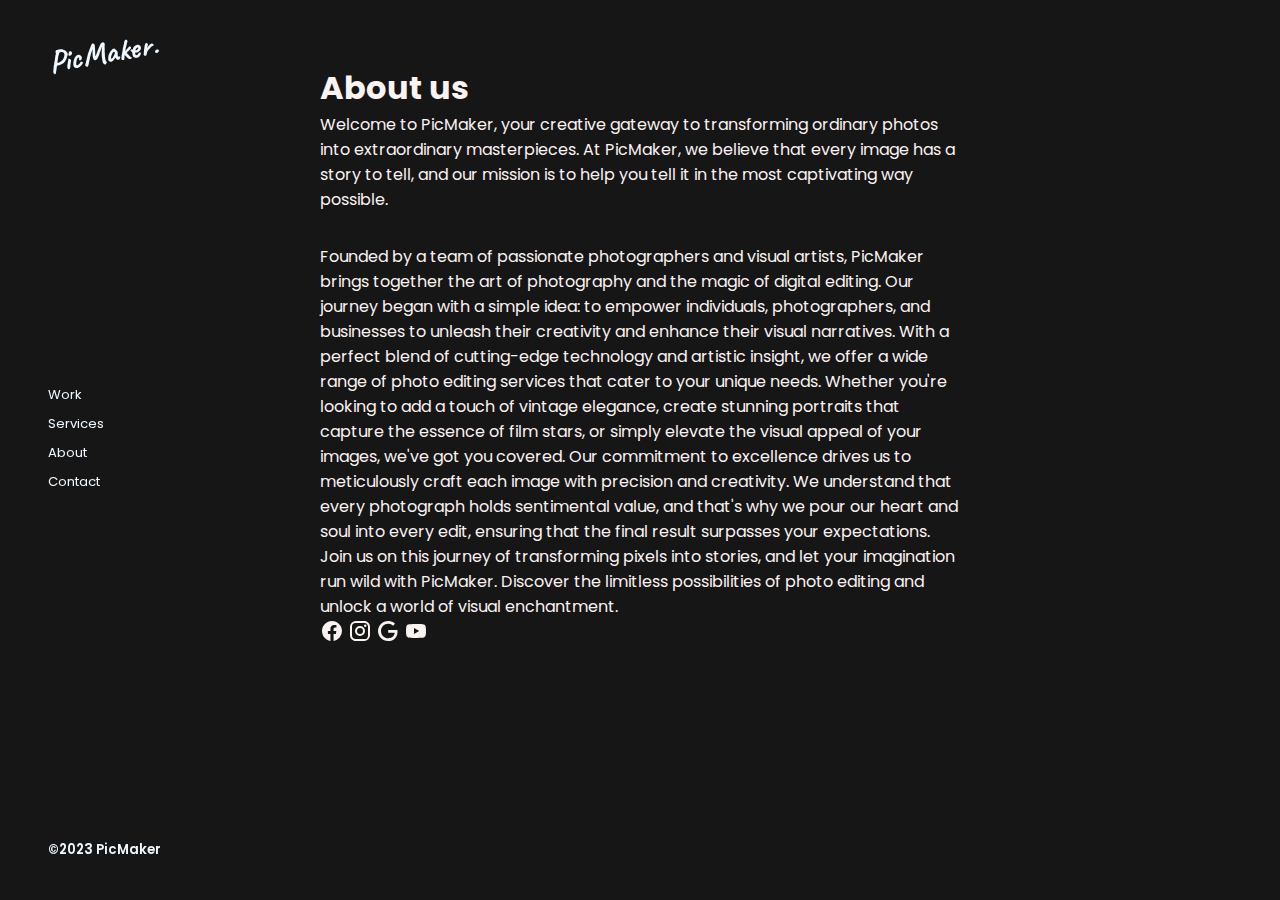
<file: about.html>
<!DOCTYPE html>
<html lang="en">
<head>
    <meta charset="UTF-8">
    <meta name="viewport" content="width=device-width, initial-scale=1.0">
    <title>Document</title>
    <link rel="stylesheet" href="style.css">
    <link rel="stylesheet" href="style2.css">
</head>
<body>
    
    <nav>
        <h1><a href="/">PicMaker.</a></h1>
        <ul class="sm-hide">
            <li ><a  href="work.html"> Work</a></li>
            <li ><a  href="service.html"> Services</a></li>
            <li ><a  href="about.html"> About</a></li>
            <li ><a  href="contact.html">Contact</a></li>
        </ul>
        <h5>©2023 PicMaker</h5>
    </nav>
    <!-- mobil -->
    <span id="menu" class="lg-hide lg-hide" >Menu</span>
     <div class="sm-nav ">
        
         <div class="sm-nav-item">
            <div>
                <ul>
                    <li class="t-hover"><a  href="work.html"> Work</a></li>
                    <li class="t-hover"><a  href="service.html"> Services</a></li>
                    <li class="t-hover"><a  href="about.html"> About</a></li>
                    <li class="t-hover"> <a  href="contact.html">Contact</a></li>
                </ul>
                
            </div>

         </div>
    </div>

        <main class="main-container">
            <div class="">
                <h1>About us</h1>
                <p>Welcome to PicMaker, your creative gateway to transforming ordinary photos into extraordinary masterpieces. At PicMaker, we believe that every image has a story to tell, and our mission is to help you tell it in the most captivating way possible.</p>

                 <div class="description">Founded by a team of passionate photographers and visual artists, PicMaker brings together the art of photography and the magic of digital editing. Our journey began with a simple idea: to empower individuals, photographers, and businesses to unleash their creativity and enhance their visual narratives.
                    With a perfect blend of cutting-edge technology and artistic insight, we offer a wide range of photo editing services that cater to your unique needs. Whether you're looking to add a touch of vintage elegance, create stunning portraits that capture the essence of film stars, or simply elevate the visual appeal of your images, we've got you covered.
                    Our commitment to excellence drives us to meticulously craft each image with precision and creativity. We understand that every photograph holds sentimental value, and that's why we pour our heart and soul into every edit, ensuring that the final result surpasses your expectations.
                    Join us on this journey of transforming pixels into stories, and let your imagination run wild with PicMaker. Discover the limitless possibilities of photo editing and unlock a world of visual enchantment.
                </div>
                 <div class="social">
                    <span> <a href="https://www.facebook.com"><svg xmlns="http://www.w3.org/2000/svg" viewBox="0 0 24 24" fill="currentColor"><title>facebook</title><path d="M12 2.04C6.5 2.04 2 6.53 2 12.06C2 17.06 5.66 21.21 10.44 21.96V14.96H7.9V12.06H10.44V9.85C10.44 7.34 11.93 5.96 14.22 5.96C15.31 5.96 16.45 6.15 16.45 6.15V8.62H15.19C13.95 8.62 13.56 9.39 13.56 10.18V12.06H16.34L15.89 14.96H13.56V21.96A10 10 0 0 0 22 12.06C22 6.53 17.5 2.04 12 2.04Z" /></svg></a></span>
                    <span> <a href="https://www.instagram.com"><svg xmlns="http://www.w3.org/2000/svg" viewBox="0 0 24 24" fill="currentColor"><title>instagram</title><path d="M7.8,2H16.2C19.4,2 22,4.6 22,7.8V16.2A5.8,5.8 0 0,1 16.2,22H7.8C4.6,22 2,19.4 2,16.2V7.8A5.8,5.8 0 0,1 7.8,2M7.6,4A3.6,3.6 0 0,0 4,7.6V16.4C4,18.39 5.61,20 7.6,20H16.4A3.6,3.6 0 0,0 20,16.4V7.6C20,5.61 18.39,4 16.4,4H7.6M17.25,5.5A1.25,1.25 0 0,1 18.5,6.75A1.25,1.25 0 0,1 17.25,8A1.25,1.25 0 0,1 16,6.75A1.25,1.25 0 0,1 17.25,5.5M12,7A5,5 0 0,1 17,12A5,5 0 0,1 12,17A5,5 0 0,1 7,12A5,5 0 0,1 12,7M12,9A3,3 0 0,0 9,12A3,3 0 0,0 12,15A3,3 0 0,0 15,12A3,3 0 0,0 12,9Z" /></svg></a></span>
                    <span> <a href="https://www.facebook.com"><svg xmlns="http://www.w3.org/2000/svg" viewBox="0 0 24 24" fill="currentColor"><title>google</title><path d="M21.35,11.1H12.18V13.83H18.69C18.36,17.64 15.19,19.27 12.19,19.27C8.36,19.27 5,16.25 5,12C5,7.9 8.2,4.73 12.2,4.73C15.29,4.73 17.1,6.7 17.1,6.7L19,4.72C19,4.72 16.56,2 12.1,2C6.42,2 2.03,6.8 2.03,12C2.03,17.05 6.16,22 12.25,22C17.6,22 21.5,18.33 21.5,12.91C21.5,11.76 21.35,11.1 21.35,11.1V11.1Z" /></svg></a></span>
                    <span> <a href="https://www.youtube.com"><svg xmlns="http://www.w3.org/2000/svg" viewBox="0 0 24 24" fill="currentColor"><title>youtube</title><path d="M10,15L15.19,12L10,9V15M21.56,7.17C21.69,7.64 21.78,8.27 21.84,9.07C21.91,9.87 21.94,10.56 21.94,11.16L22,12C22,14.19 21.84,15.8 21.56,16.83C21.31,17.73 20.73,18.31 19.83,18.56C19.36,18.69 18.5,18.78 17.18,18.84C15.88,18.91 14.69,18.94 13.59,18.94L12,19C7.81,19 5.2,18.84 4.17,18.56C3.27,18.31 2.69,17.73 2.44,16.83C2.31,16.36 2.22,15.73 2.16,14.93C2.09,14.13 2.06,13.44 2.06,12.84L2,12C2,9.81 2.16,8.2 2.44,7.17C2.69,6.27 3.27,5.69 4.17,5.44C4.64,5.31 5.5,5.22 6.82,5.16C8.12,5.09 9.31,5.06 10.41,5.06L12,5C16.19,5 18.8,5.16 19.83,5.44C20.73,5.69 21.31,6.27 21.56,7.17Z" /></svg></a></span>

                </div>
            </div>
            

           
           
           
         </main>

         
         
</body>
<script >
    const menu = document.getElementById('menu')
  const sm_nav = document.querySelector('.sm-nav')
  menu.onclick = function(){
      sm_nav.classList.toggle('active')
      if(sm_nav.classList.contains('active')){
        menu.innerText = 'Close'
        menu.style = 'color:red;'
        sm_nav.style = 'z-index:3;'
        
      }
      else{
        menu.innerText = 'Menu'
        sm_nav.style = 'z-index:2;'
        menu.style = 'color:white'
      }
      
  }

  const socialLinks = [
  {
    name: "Facebook",
    url: "https://www.facebook.com/jetpaxevents",
    icon:
      '<svg xmlns="http://www.w3.org/2000/svg" viewBox="0 0 24 24" fill="currentColor"><title>facebook</title><path d="M12 2.04C6.5 2.04 2 6.53 2 12.06C2 17.06 5.66 21.21 10.44 21.96V14.96H7.9V12.06H10.44V9.85C10.44 7.34 11.93 5.96 14.22 5.96C15.31 5.96 16.45 6.15 16.45 6.15V8.62H15.19C13.95 8.62 13.56 9.39 13.56 10.18V12.06H16.34L15.89 14.96H13.56V21.96A10 10 0 0 0 22 12.06C22 6.53 17.5 2.04 12 2.04Z" /></svg>',
  },
  {
    name: "Instagram",
    url: "https://www.instagram.com/jetpaxevents",
    icon:
      '<svg xmlns="http://www.w3.org/2000/svg" viewBox="0 0 24 24" fill="currentColor"><title>instagram</title><path d="M7.8,2H16.2C19.4,2 22,4.6 22,7.8V16.2A5.8,5.8 0 0,1 16.2,22H7.8C4.6,22 2,19.4 2,16.2V7.8A5.8,5.8 0 0,1 7.8,2M7.6,4A3.6,3.6 0 0,0 4,7.6V16.4C4,18.39 5.61,20 7.6,20H16.4A3.6,3.6 0 0,0 20,16.4V7.6C20,5.61 18.39,4 16.4,4H7.6M17.25,5.5A1.25,1.25 0 0,1 18.5,6.75A1.25,1.25 0 0,1 17.25,8A1.25,1.25 0 0,1 16,6.75A1.25,1.25 0 0,1 17.25,5.5M12,7A5,5 0 0,1 17,12A5,5 0 0,1 12,17A5,5 0 0,1 7,12A5,5 0 0,1 12,7M12,9A3,3 0 0,0 9,12A3,3 0 0,0 12,15A3,3 0 0,0 15,12A3,3 0 0,0 12,9Z" /></svg>',
  },
  {
    name: "Google",
    url: "https://goo.gl/maps/Q6jKTGNSywZPSHj59",
    icon:
      '<svg xmlns="http://www.w3.org/2000/svg" viewBox="0 0 24 24" fill="currentColor"><title>google</title><path d="M21.35,11.1H12.18V13.83H18.69C18.36,17.64 15.19,19.27 12.19,19.27C8.36,19.27 5,16.25 5,12C5,7.9 8.2,4.73 12.2,4.73C15.29,4.73 17.1,6.7 17.1,6.7L19,4.72C19,4.72 16.56,2 12.1,2C6.42,2 2.03,6.8 2.03,12C2.03,17.05 6.16,22 12.25,22C17.6,22 21.5,18.33 21.5,12.91C21.5,11.76 21.35,11.1 21.35,11.1V11.1Z" /></svg>',
  },
];
</script>
</html>
</file>
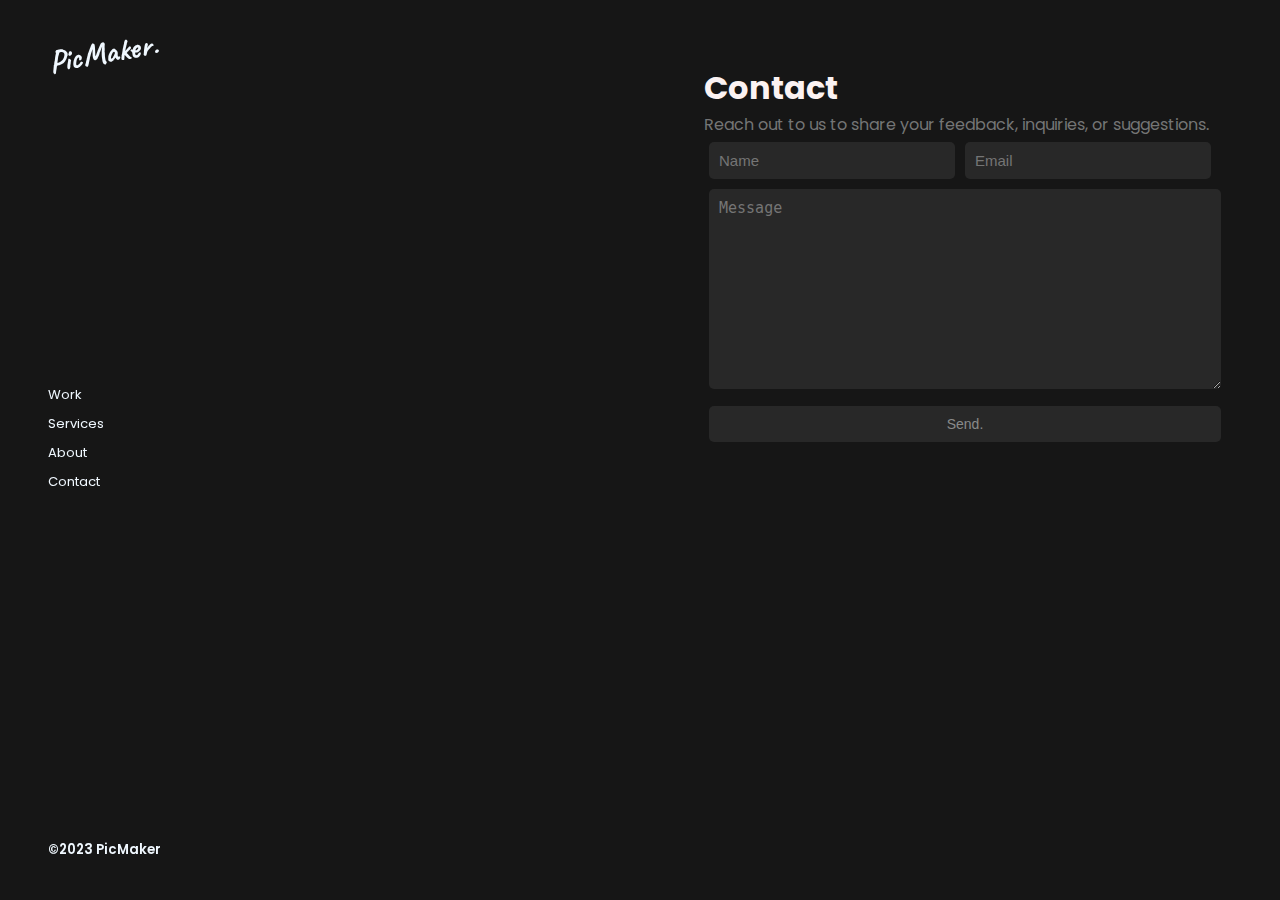
<file: contact.html>
<!DOCTYPE html>
<html lang="en">
<head>
    <meta charset="UTF-8">
    <meta name="viewport" content="width=device-width, initial-scale=1.0">
    <title>Document</title>
    <link rel="stylesheet" href="style.css">
    <link rel="stylesheet" href="style2.css">
</head>
<body>
    
    <nav>
        <h1><a href="/">PicMaker.</a></h1>
        <ul class="sm-hide">
            <li ><a  href="work.html"> Work</a></li>
            <li ><a  href="service.html"> Services</a></li>
            <li ><a  href="about.html"> About</a></li>
            <li ><a  href="contact.html">Contact</a></li>
        </ul>
        <h5>©2023 PicMaker</h5>
    </nav>
    <!-- mobil -->
    <span id="menu" class="lg-hide lg-hide" >Menu</span>
     <div class="sm-nav ">
        
         <div class="sm-nav-item">
            <div>
                <ul>
                    <li class="t-hover"><a  href="work.html"> Work</a></li>
                    <li class="t-hover"><a  href="service.html"> Services</a></li>
                    <li class="t-hover"><a  href="about.html"> About</a></li>
                    <li class="t-hover"> <a  href="contact.html">Contact</a></li>
                </ul>
                
            </div>

         </div>
    </div>

        <main class="main-grid">
            <div class="grid-item-1 sm-hide">
                
            </div>

            <div class="grid-item-2">
                <div class="c-width">
                    <h1>Contact</h1>
                    <p>Reach out to us to share your feedback, inquiries, or suggestions.</p>
                    <!-- <h5>SEND MESSAGE</h5> -->

                    <form action="" method="post" onsubmit="handlesubmit(); return false;">
                        <div class="split">
                            <input class="form-item" type="text" placeholder="Name" required>
                            <input class="form-item" type="email" placeholder="Email" required>
                        </div>
                        <div>
                            <textarea class="form-item" name="" id="" cols="30" rows="10" placeholder="Message"></textarea>
                        </div>
                        <button class="form-item btn">Send.</button>
                    </form>
                     
                </div>
            </div>
            
           
         </main>

         
         
</body>
<script>
   const handlesubmit = ()=>{

         window.location.href = "thankyou.html";
        
   }
</script>
<script src="https://cdn.jsdelivr.net/npm/swiper@10/swiper-bundle.min.js"></script>
<script src="script.js"></script>
</html>
</file>
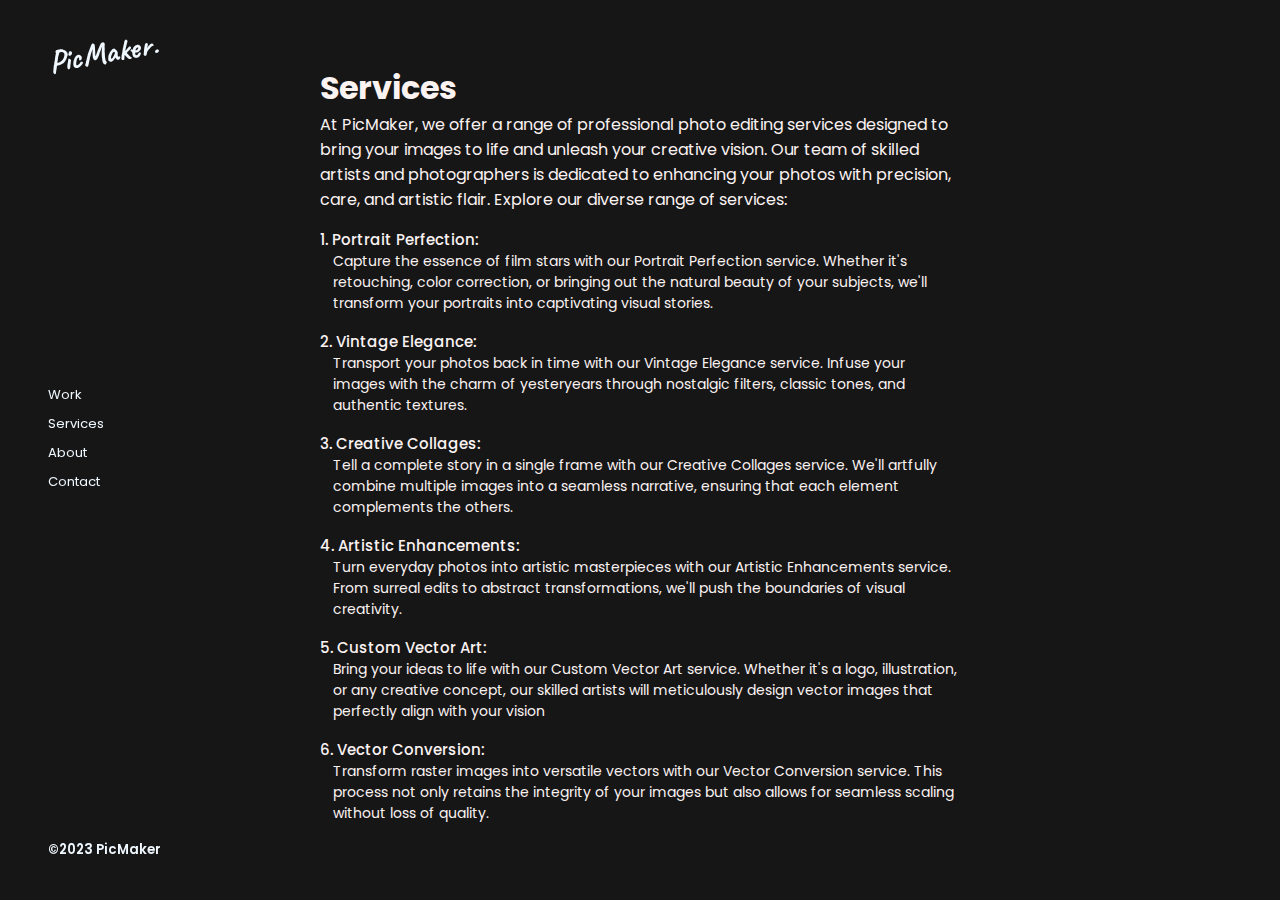
<file: service.html>
<!DOCTYPE html>
<html lang="en">
<head>
    <meta charset="UTF-8">
    <meta name="viewport" content="width=device-width, initial-scale=1.0">
    <title>Document</title>
    <link rel="stylesheet" href="style.css">
    <link rel="stylesheet" href="style2.css">
</head>
<body>
    
    <nav>
        <h1><a href="/">PicMaker.</a></h1>
        <ul class="sm-hide">
            <li ><a  href="work.html"> Work</a></li>
            <li ><a  href="service.html"> Services</a></li>
            <li ><a  href="about.html"> About</a></li>
            <li ><a  href="contact.html">Contact</a></li>
        </ul>
        <h5>©2023 PicMaker</h5>
    </nav>
    <!-- mobil -->
    <span id="menu" class="lg-hide lg-hide" >Menu</span>
     <div class="sm-nav ">
        
         <div class="sm-nav-item">
            <div>
                <ul>
                    <li class="t-hover"><a  href="work.html"> Work</a></li>
                    <li class="t-hover"><a  href="service.html"> Services</a></li>
                    <li class="t-hover"><a  href="about.html"> About</a></li>
                    <li class="t-hover"> <a  href="contact.html">Contact</a></li>
                </ul>
                
            </div>

         </div>
    </div>

        <main class="main-container">
            <div class="">
                <h1>Services</h1>
                <p>At PicMaker, we offer a range of professional photo editing services designed to bring your images to life and unleash your creative vision. Our team of skilled artists and photographers is dedicated to enhancing your photos with precision, care, and artistic flair. Explore our diverse range of services:</p>

                <h5 class="text-heading">1. Portrait Perfection:</h5>
                 <div class="head-desc" >Capture the essence of film stars with our Portrait Perfection service. Whether it's retouching, color correction, or bringing out the natural beauty of your subjects, we'll transform your portraits into captivating visual stories.</div>
                <h5 class="text-heading">2. Vintage Elegance:</h5>
                 <div class="head-desc" >Transport your photos back in time with our Vintage Elegance service. Infuse your images with the charm of yesteryears through nostalgic filters, classic tones, and authentic textures.</div>
            
                <h5 class="text-heading">3. Creative Collages:</h5>
                 <div class="head-desc" >Tell a complete story in a single frame with our Creative Collages service. We'll artfully combine multiple images into a seamless narrative, ensuring that each element complements the others.</div>
            
                <h5 class="text-heading">4. Artistic Enhancements:</h5>
                 <div class="head-desc" >Turn everyday photos into artistic masterpieces with our Artistic Enhancements service. From surreal edits to abstract transformations, we'll push the boundaries of visual creativity.</div>
            
            
                <h5 class="text-heading">5. Custom Vector Art:</h5>
                 <div class="head-desc" >Bring your ideas to life with our Custom Vector Art service. Whether it's a logo, illustration, or any creative concept, our skilled artists will meticulously design vector images that perfectly align with your vision</div>
            
                <h5 class="text-heading">6. Vector Conversion:</h5>
                 <div class="head-desc" >Transform raster images into versatile vectors with our Vector Conversion service. This process not only retains the integrity of your images but also allows for seamless scaling without loss of quality.</div>
            
                </div>
            
           
         </main>

         
         
</body>
<script src="https://cdn.jsdelivr.net/npm/swiper@10/swiper-bundle.min.js"></script>
<script src="script.js"></script>
</html>
</file>
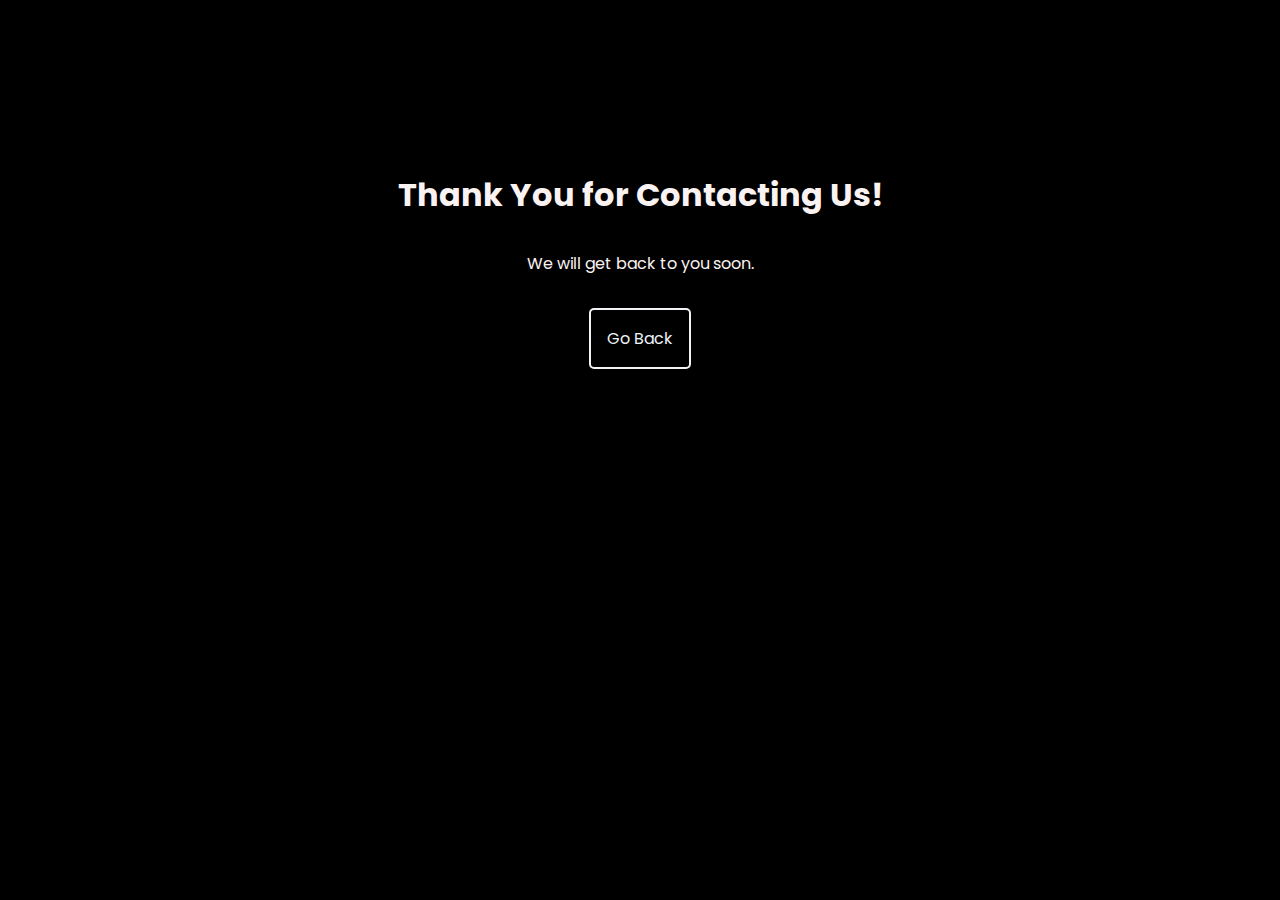
<file: thankyou.html>
<!DOCTYPE html>
<html lang="en">
<head>
    <meta charset="UTF-8">
    <meta name="viewport" content="width=device-width, initial-scale=1.0">
    <title>Document</title>
    <link rel="stylesheet" href="style.css">
</head>
<body>
    <div class="thanks">
        <h1>Thank You for Contacting Us!</h1>
        <p>We will get back to you soon.</p>

        <a href="/" class="btn2"> Go Back </a>
    </div>
</body>
<script>
      setTimeout(()=>{
            window.location.href = "index.html";
         }, 4000);
</script>
</html>
</file>
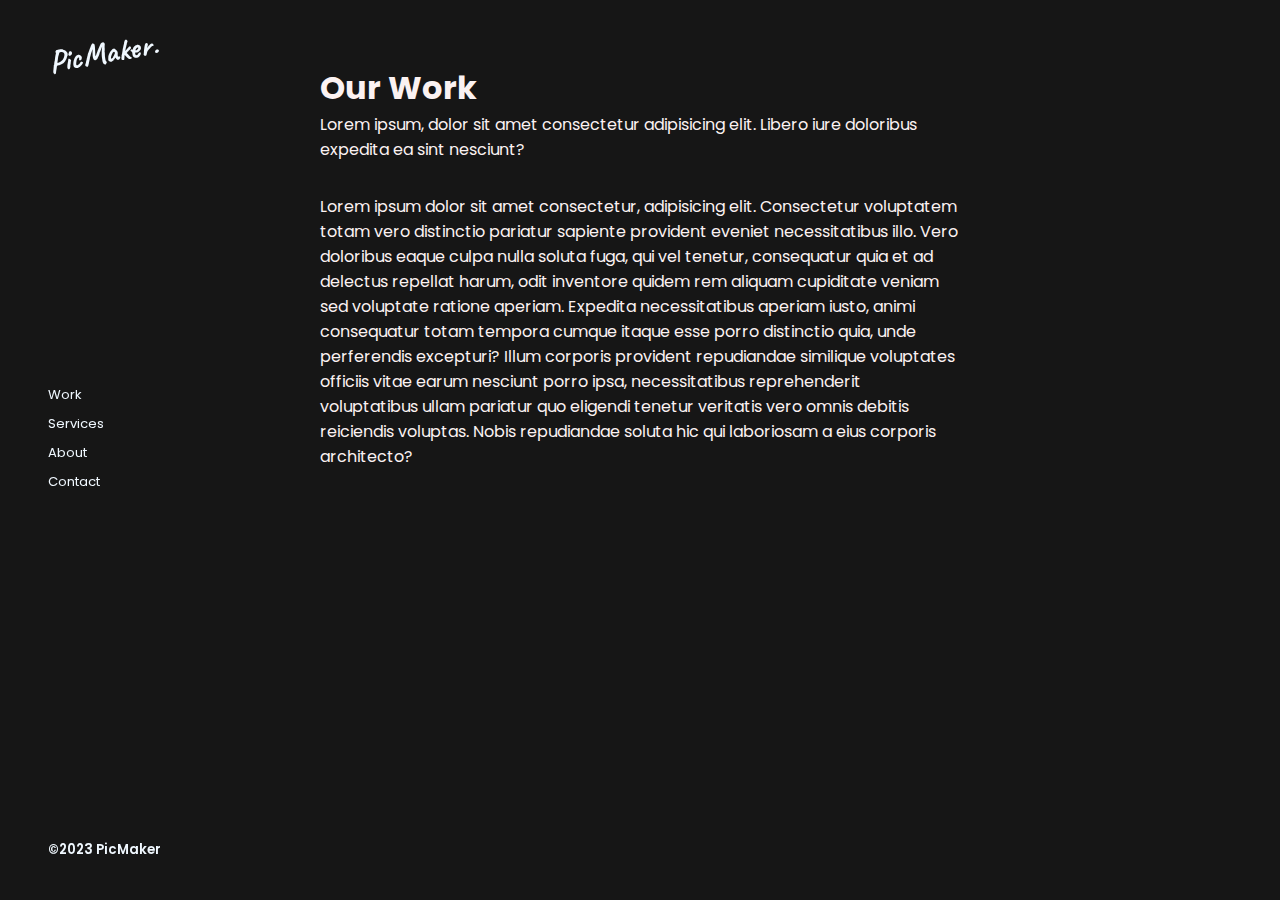
<file: work.html>
<!DOCTYPE html>
<html lang="en">
<head>
    <meta charset="UTF-8">
    <meta name="viewport" content="width=device-width, initial-scale=1.0">
    <title>Document</title>
    <link rel="stylesheet" href="style.css">
    <link rel="stylesheet" href="style2.css">
</head>
<body>
    
    <nav>
        <h1><a href="/">PicMaker.</a></h1>
        <ul class="sm-hide">
            <li ><a  href="work.html"> Work</a></li>
            <li ><a  href="service.html"> Services</a></li>
            <li ><a  href="about.html"> About</a></li>
            <li ><a  href="contact.html">Contact</a></li>
        </ul>
        <h5>©2023 PicMaker</h5>
    </nav>
    <!-- mobil -->
    <span id="menu" class="lg-hide lg-hide" >Menu</span>
     <div class="sm-nav ">
        
         <div class="sm-nav-item">
            <div>
                <ul>
                    <li class="t-hover"><a  href="work.html"> Work</a></li>
                    <li class="t-hover"><a  href="service.html"> Services</a></li>
                    <li class="t-hover"><a  href="about.html"> About</a></li>
                    <li class="t-hover"> <a  href="contact.html">Contact</a></li>
                </ul>
                
            </div>

         </div>
    </div>

        <main class="main-container">
            <div class="">
                <h1>Our Work</h1>
                <p>Lorem ipsum, dolor sit amet consectetur adipisicing elit. Libero iure doloribus expedita ea sint nesciunt?</p>

                 <div class="description">Lorem ipsum dolor sit amet consectetur, adipisicing elit. Consectetur voluptatem totam vero distinctio pariatur sapiente provident eveniet necessitatibus illo. Vero doloribus eaque culpa nulla soluta fuga, qui vel tenetur, consequatur quia et ad delectus repellat harum, odit inventore quidem rem aliquam cupiditate veniam sed voluptate ratione aperiam. Expedita necessitatibus aperiam iusto, animi consequatur totam tempora cumque itaque esse porro distinctio quia, unde perferendis excepturi? Illum corporis provident repudiandae similique voluptates officiis vitae earum nesciunt porro ipsa, necessitatibus reprehenderit voluptatibus ullam pariatur quo eligendi tenetur veritatis vero omnis debitis reiciendis voluptas. Nobis repudiandae soluta hic qui laboriosam a eius corporis architecto?</div>
            </div>
            
           
         </main>

         
         
</body>
<script src="https://cdn.jsdelivr.net/npm/swiper@10/swiper-bundle.min.js"></script>
<script src="script.js"></script>
</html>
</file>
<file: style.css>
@import url('https://fonts.googleapis.com/css2?family=Poppins:wght@500&family=Roboto+Mono:wght@500&display=swap');
@import url('https://fonts.googleapis.com/css2?family=Caveat:wght@500&family=Roboto+Mono:wght@500&display=swap');
:root{
    
    --primarycolor--: rgb(251, 242, 242); 
    --secondarycolor--:gray;
}


.darkmode{
    --primarycolor--: rgb(57, 55, 55);
    --secondarycolor--:white;
}

*{
    margin: 0;
    padding: 0;
    box-sizing: border-box;
}

body {
    color: var(--primarycolor--);
    font-family:'Poppins', sans-serif ;
    background:var(--primarycolor--);
    transition: all 0.3s ease-in-out;
    background-color: black;
    
}

a{
  color: inherit;
  text-decoration: none;
}

.main-grid-container{
    display: flex;
    
    position: relative;
    z-index: 0;
  
}

.main-grid-item-1{
    
    height: 100vh;
    width: 50%;
    
    
}

.main-grid-item-2{
    height: 100vh;
    width: 66%;
   
   
}

.grid2-item-1{
    background-color: #161616;
    height: 50%;
    border-color: rgb(72, 70, 70);
    border: 10px;
    display: flex;
}



.grid2-item-2{
    position: relative;
    background-color: rgb(122, 171, 124);
    background-image: url("https://img.freepik.com/premium-photo/poster-theater-called-exit-movie-theater_662214-91275.jpg");
    background-size: cover;
    background-repeat: no-repeat;
    background-position: center;
    height: 50%;
    
}
.grid2-item-2::before  {
  content: ""; /* Create a pseudo-element to act as an overlay */
  position: absolute;
  top: 0;
  left: 0;
  width: 100%;
  height: 100%;
  background-color: rgba(28, 27, 27, 0.674); /* Semi-transparent gray */
  opacity: 0; /* Initially hidden */
  transition: opacity 0.3s; /* Add transition for smooth fade-in */

}
.hover-text{
    position: absolute;
    right: 2rem;
    font-size:xx-large ;
    font-weight: bold;
    bottom:1rem;
    left: 4rem; 
    color: rgb(251, 251, 251); 
    opacity: 0;
    transition: opacity 0.3s;
}
.hover-text h5{
  font-size:medium ;
  color: rgb(251, 251, 251); 
  font-weight: lighter;
  padding-left: 4px;

}

.grid2-item-2:hover  .hover-text {
  opacity: 1;
  filter: brightness(0.7);
  
}
.grid2-item-2:hover::before {
  opacity: 1; /* Show the overlay on hover */
}

/* Swiper js */



.swap-img {
    width: 100%;
    height: 100%;
    object-fit: cover;
}

.image_slider {
    width: 100%;
    height: 100vh;
    display: grid;
    overflow: hidden;
    
    position: relative;
    z-index: 2;
  }


  
  
.grid2-subitem-1{
  width: 50%;

  
  
}
.grid2-subitem-2{
  position: relative;
  z-index: 3;
  width: 100%;
  background-color: #161616;
  
}

.wrap{
  position: absolute;
  display: flex;
  flex-direction: column;
  height: 100%;
  justify-content: space-between;
  padding: 2rem;
  font-weight: lighter;
  
  
}



/* Add border and customize styles for the bordered button */
.btn2 {
  text-align: center;
  border: 2px solid #f1f3f6; /* You can change the color code to your desired border color */
  border-radius: 5px;
  background-color: transparent;
  color: #eef3f8; /* You can change the color code to your desired text color */
  transition: background-color 0.3s, color 0.3s;
  width: fit-content;
  padding: 1rem;
}
.btn2:hover{
  background-color: #28282896;
}



  /* .image_slider .swiper-wrapper {
    animation: scrollImages 20s linear infinite; 
  } */
  
  /* .image_slider .swiper-slide {
    width: 100%;
    height: 100vh;
    position: relative;
  } */
/*   
  @keyframes scrollImages {
    0% {
      top: 0;
    }
    100% {
      top: -500%; 
    }
  } */


  /* nav */
  .t-hover:hover{
    color: rgba(239, 242, 245, 0.632);
    /* transform: ; */
  }



  nav{
    color: aliceblue;
    position: fixed;
    left: 3rem;
    top: 2rem;
    z-index: 3;
    height: 92%;

    display: flex;
    flex-direction: column;
    justify-content: space-between;
  }

nav h1{
  font-family:'Caveat', sans-serif ;
  font-size: xx-large;
  transform: rotate(-10deg); 
  
  
}
nav ul li{
  font-size: small;
  margin-top: 9px;

}
ul {
  list-style: none; /* Remove the default dot */
  margin-bottom: 30px;
}
.sm-hide{
display: block;
}
.lg-hide{
display: none;
}

.card{
  border:3px;
  border-color: aliceblue;
  height: 100% ;
  width: 100%;
}

 .card-img{
  height: 50px;
  width: 50px;
  border-radius: 100%;
  object-fit: cover;
}
 .card-wrapper{
  padding-top: 2.5rem;
  padding-left: 30px;
  display: flex;
  
  /* padding: 10px; */
}

.card-name{
   font-size: small;
   padding-left: 1rem;
   margin-top: 2px;
}
.card-name .degree{
  font-size: small;
  font-weight: lighter;
  color: rgb(126, 128, 128);
  
}

.des{
  
  font-size: small;
  font-weight: lighter;
  margin-top: 1rem;
  padding-left: 2rem;
  
}

.sm-nav{
  position: absolute;
    display: none;
    /* right: 3rem;
    top: 2rem; */
    z-index: 2;
    opacity: 0;
}
.icon{
  height: 2px;
  width: 2px;
  color: rgb(187, 0, 255);
}

.active{
  content: ""; /* Create a pseudo-element to act as an overlay */
  position: absolute;
  top: 0;
  right: 0;
  width: 100%;
  height: 100%;
  background-color: rgba(28, 27, 27, 0.674); /* Semi-transparent gray */
  transition: 0.4s; /* Add transition for smooth fade-in */
  opacity: 1;
  display: block;
}



 #menu{
  position: absolute;
  text-align: right;
  z-index: 4;
  right: 2rem;
  top: 2rem;
}

.sm-nav{
  padding-left: 3rem;
  padding-right: 14rem;
  padding-top: 10rem;
  text-align: left;
  font-size:xx-large ;
  display: flex;
    
}


.social span svg{
  height: 1.5rem;
  width:  1.5rem;
  text-align: center;
  
}

.thanks{
  display: flex;
  flex-direction: column;
  justify-content: center;
  align-items: center;
  height: 60vh;
  gap: 2rem;

}


@media (max-width: 768px) {
 
  .main-grid-container{
    display: flex;
    flex-direction: column;
}
    .main-grid-item-1{
      height: 69vh;
      width: 100%;
    }
    .main-grid-item-2{
      display: flex;
      width: 100%;
      height: 31vh;
    }

    .btn2{
      padding: 0.2rem;
    }
    .wrap{
      font-size: small;
    }
    
.grid2-item-1{
  background-color: #161616;
  height: auto;
  width: 50%;
 
}

.grid2-item-2{
  width: 50%;
  height: auto;
  z-index: 4;
}
   
.grid2-subitem-1{
  display: none;
}

.grid2-subitem-2{
  z-index: 2;
}

.sm-nav{
  display: block;
}

.sm-hide{
  display: none;
}
.lg-hide{
  display: block;
}

.hover-text{
  font-size: larger;
  right: 1rem;
  left: 1rem; 
  
}
.thanks{
  padding: 5rem;
}

}
</file>
<file: style2.css>
*{
    margin: 0;
    padding: 0;
    box-sizing: border-box;
}

body{
    background-color: #161616;
    font-family:Poppins;
}

.main-container{

   display: flex;
   flex-direction: column;
   justify-content: center;
   height: auto;
   margin-left: 20rem;
   margin-right: 20rem;
   margin-top: 4rem;
   position: relative;
   z-index: initial;
   
}
.c-width{
    display: flex;
    flex-direction: column;
    justify-content: center;
    height: auto;
    margin-left: 4rem;
    margin-right: 4rem;
    margin-top: 4rem;
    
}
.c-width p{
    color: #747575;
    
}
.text-heading{
    font-size: 15px;
    font-weight: 500;

}
.head-desc{
    margin-left: 0.8rem;
    font-size: 14px;
}

h5{
    margin-top: 1rem;
    font-weight: 600;
}
.description{
    margin-top: 2rem;
}

.main-grid{
    display: flex;
    position: relative;
    z-index: 2;

  
}
.split{
    display: flex;
}

.grid-item-1 {
    height: 100vh;
    width: 50%;
    background-image: url("https://www.pixel4k.com/wp-content/uploads/2018/11/japan-landscape-vector-minimalist-4k_1541970815.jpg");
    background-size: cover;
    background-repeat: no-repeat;
    background-position: center;
    transition: opacity 0.3s ease-in-out; /* Add transition for smooth fade-in */
    opacity: 0; /* Initially hidden */
}

.grid-item-1.loaded {
    opacity: 1; /* Show the image with fade-in */
}
.grid-item-2{
    height: 100vh;
    width: 50%;
    
   
   
}


/* contact */
.form-item{
    background-color: #282828;
    outline: none;
    padding: 10px;
    border-radius: 5px;
    outline: none;
    width: 100%;
    border: none;
    margin: 5px;
    font-weight: 600;  
    color: aliceblue; 
    font-size: 15px;
    font-weight: lighter;
}
.form-item:hover{
    background-color: #28282896;
}

.btn{
    color: rgb(137, 138, 138);
    font-size: 14px;
}


@media (max-width: 820px) {
    .main-container{
        margin-top: 5rem;
        margin-left: 4rem;
        margin-right: 4rem;
    }
    .main-grid{
        flex-direction: column;
        z-index: 3;
       
    }
    .grid-item-1{ 
        height: 60vh;
        width: 100%;   
    }
    .grid-item-2{ 
        height: 60vh;
        width: 100%;   
    }
}
</file>
